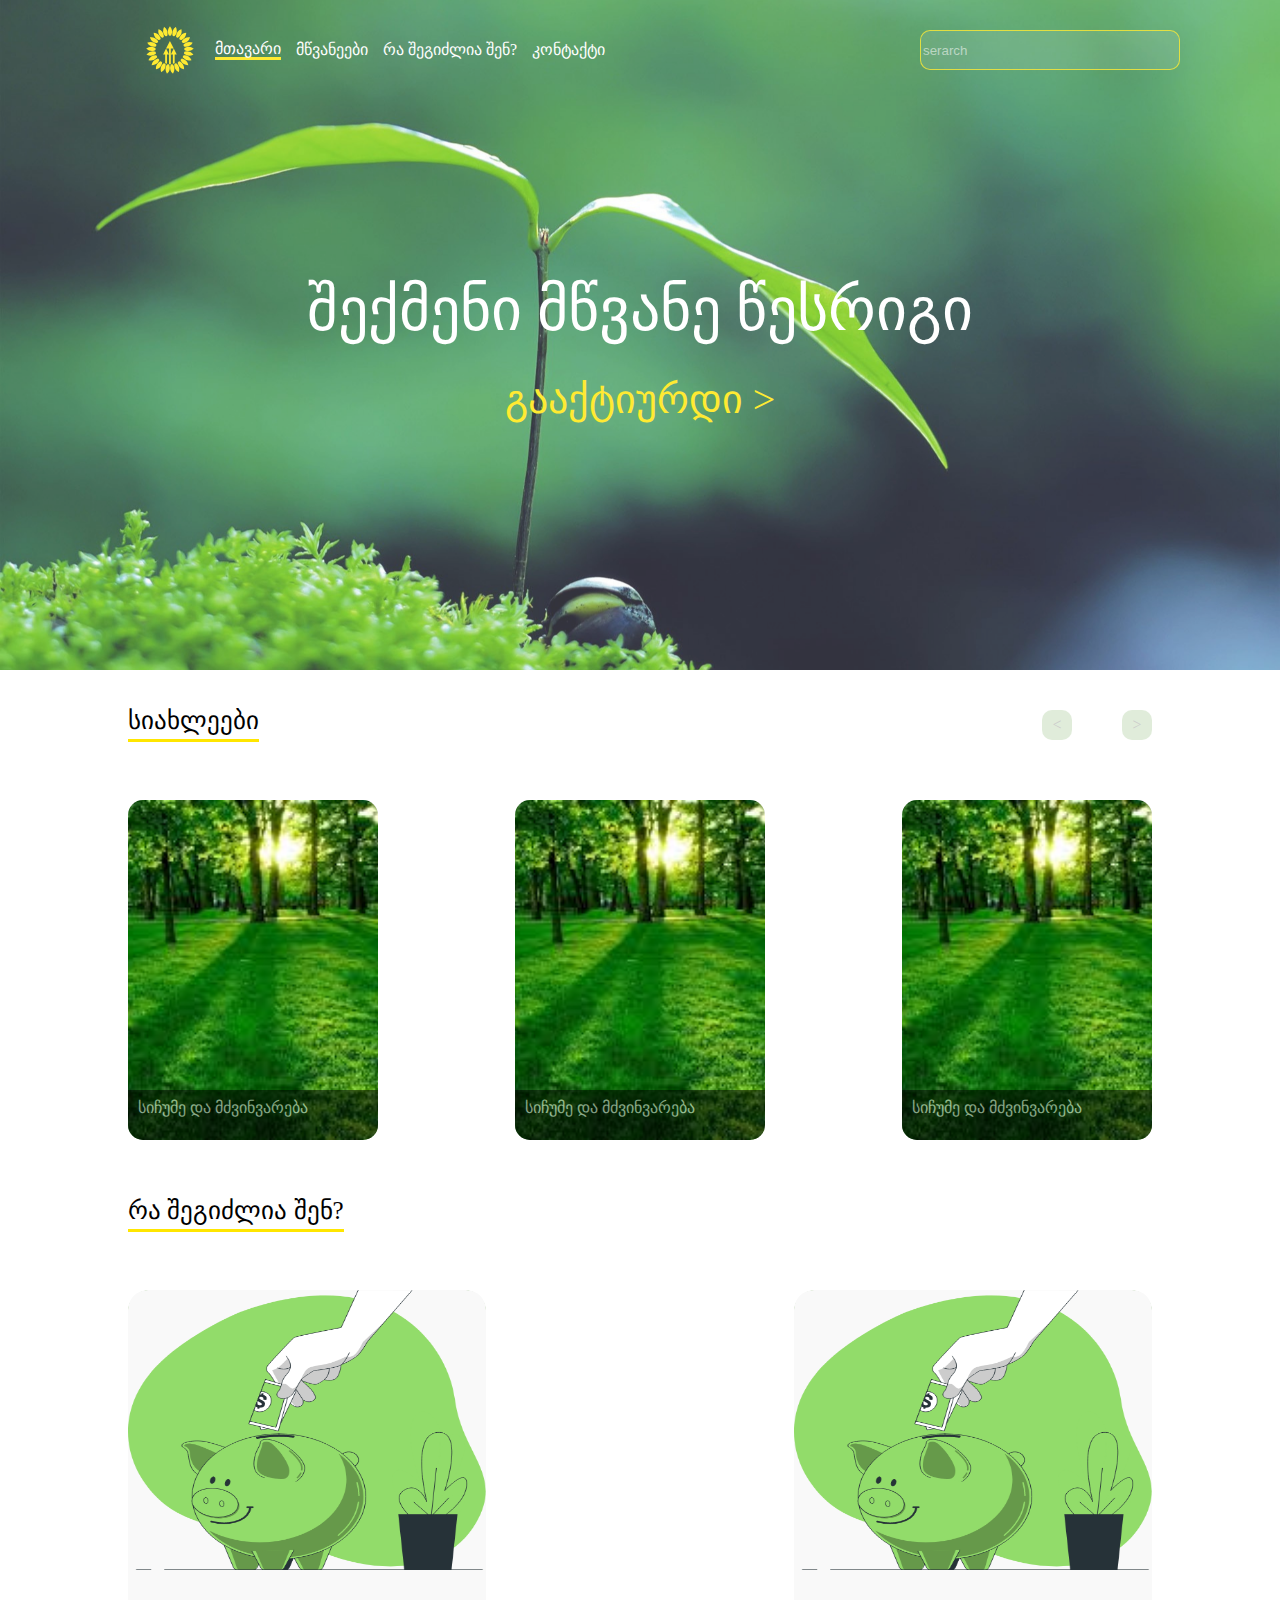
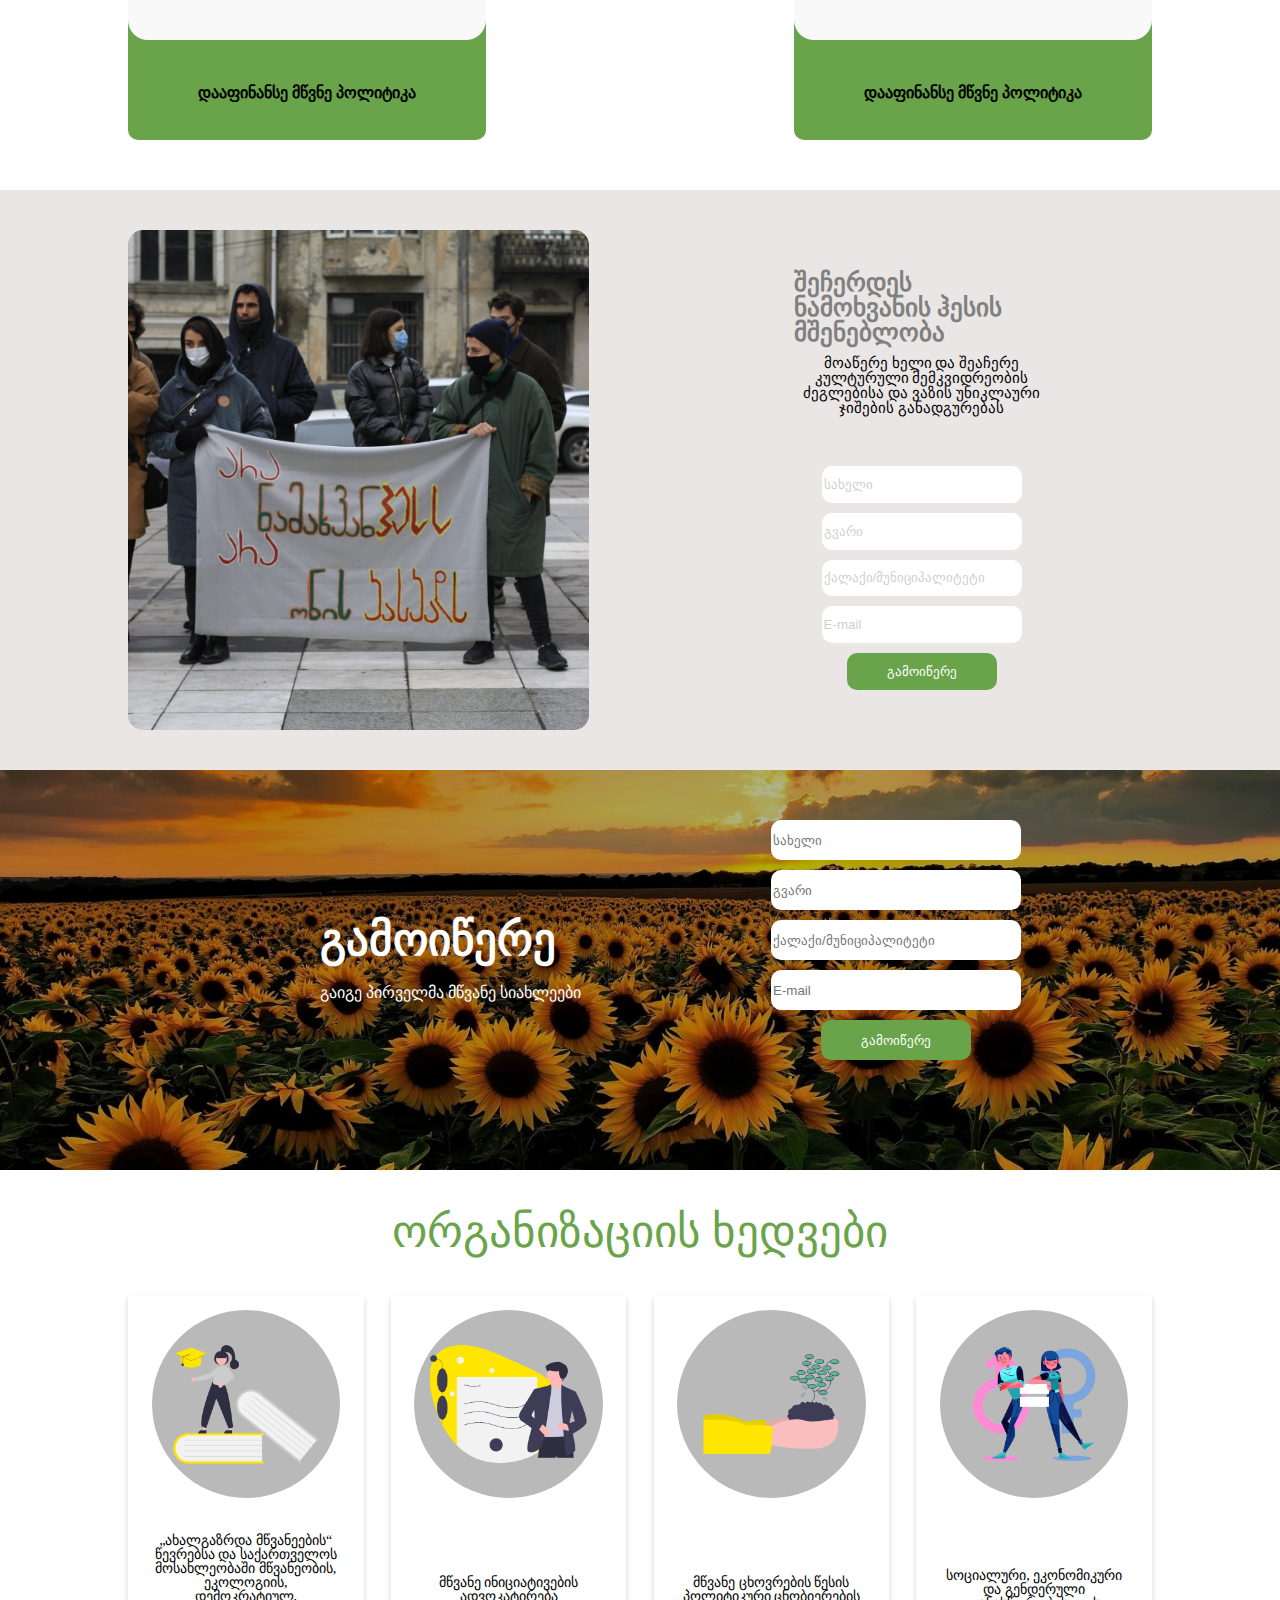
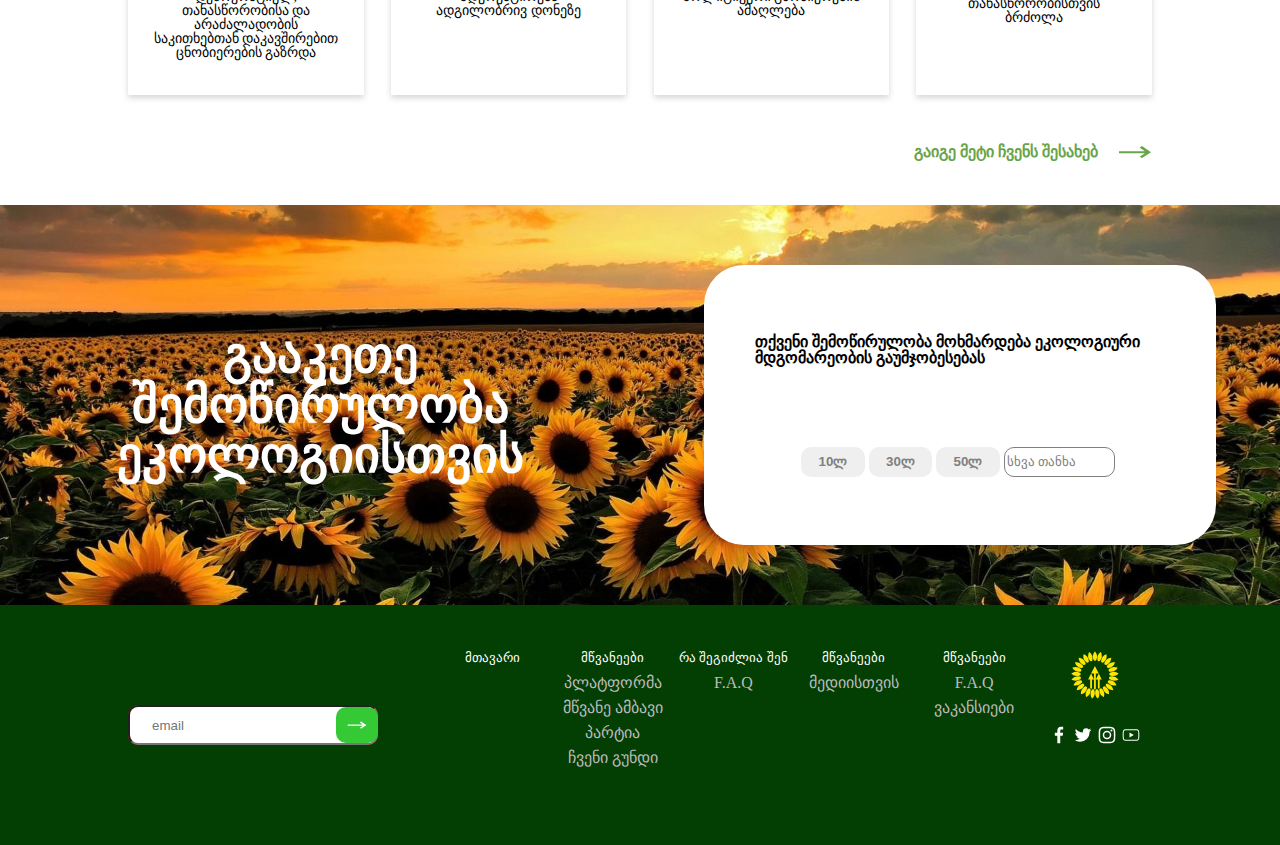
<file: index.html>
<!DOCTYPE html>
<html lang="en">
<head>
    <meta charset="UTF-8">
    <meta http-equiv="X-UA-Compatible" content="IE=edge">
    <meta name="viewport" content="width=device-width, initial-scale=1.0">
    <link rel="stylesheet" href="styles.css">
    <link rel="stylesheet" href="reset.css">
    <title>Document</title>
</head>
<body>
    <section class="first-section">
        <header>
          <nav class="flex">
            <ul>
                <li class="logo"><img src="img/Logo.svg" alt="logo"></li>
                <li class="navigation active"><a href="#">მთავარი</a></li>
                <li class="navigation"><a href="#">მწვანეები</a></li>
                <li class="navigation"><a href="#">რა შეგიძლია შენ?</a></li>
                <li class="navigation"><a href="#">კონტაქტი</a></li>
            </ul>
            <input type="text" name="serarch" placeholder="serarch">
          </nav>  
        </header>
        <div class="title">
            <h1>შექმენი მწვანე წესრიგი</h1>
            <h2>გააქტიურდი > </h2>
        </div>
    </section>

        <div class="container">
            <div class="news">
                <div class="news-head flex">
                    <h1>სიახლეები</h1>
                    <div class="scrol-right">
                        <span><</span>
                        <span>></span>
                    </div>
                </div>
            </div>
            <div class="news-content flex">
                <div class="news-wrapper">
                    <div class="description">
                        <h4>სიჩუმე და მძვინვარება </h4>
                        <p>უკვე რამდენიმე თვეა მძიმე ჯვრის თრევა მიწევს, რომელსაც სახელად ზარალა ჰქვია. აღარ დავწერ როგორ დაიწყო და რა პროცესებია, მკითხველი ვინც ამ ნაწერს ეყოლება, ისედაც ყველამ კარგად იცით რაც ხდება.</p>
                        <a href="#"><h5>ვრცლად</h5></a>
                    </div>
                </div>
                <div class="news-wrapper">
                    <div class="description">
                        <h4>სიჩუმე და მძვინვარება </h4>
                        <p>უკვე რამდენიმე თვეა მძიმე ჯვრის თრევა მიწევს, რომელსაც სახელად ზარალა ჰქვია. აღარ დავწერ როგორ დაიწყო და რა პროცესებია, მკითხველი ვინც ამ ნაწერს ეყოლება, ისედაც ყველამ კარგად იცით რაც ხდება.</p>
                        <a href="#"><h5>ვრცლად</h5></a>
                    </div>
                </div>
                <div class="news-wrapper">
                    <div class="description">
                        <h4>სიჩუმე და მძვინვარება </h4>
                        <p>უკვე რამდენიმე თვეა მძიმე ჯვრის თრევა მიწევს, რომელსაც სახელად ზარალა ჰქვია. აღარ დავწერ როგორ დაიწყო და რა პროცესებია, მკითხველი ვინც ამ ნაწერს ეყოლება, ისედაც ყველამ კარგად იცით რაც ხდება.</p>
                        <a href="#"><h5>ვრცლად</h5></a>
                    </div>
                </div>

            </div>

            <div class="donate">
                <div class="donate-head flex">
                    <h1>რა შეგიძლია შენ?</h1>
                </div>
                <div class="donate-content flex">
                    <div class="donate-wrapper">
                        <div class="image">
                            <img src="icons/asweqw.png" alt="">
                        </div>
                        <div class="content-text">
                            <h1>დააფინანსე მწვნე პოლიტიკა</h1>
                        </div>
                    </div>
                    <div class="donate-wrapper">
                        <div class="image">
                            <img src="icons/asweqw.png" alt="">
                        </div>
                        <div class="content-text">
                            <h1>დააფინანსე მწვნე პოლიტიკა</h1>
                        </div>
                    </div>
                </div>
            </div>
            </div>

            <section class="second">
                <div class="container">
                    <div class="protest">
                        <div class="protest-image">
                        
                        </div>
                        <div class="protest-wrapper">
                            <h1>შეჩერდეს ნამოხვანის ჰესის მშენებლობა</h1>
                            <p>მოაწერე ხელი და შეაჩერე კულტურული მემკვიდრეობის ძეგლებისა და ვაზის უნიკლაური ჯიშების განადგურებას</p>

                            <input class="inp" type="text" name="first-name" placeholder="სახელი">
                            <input type="text" name="last-name" placeholder="გვარი">
                            <input type="text" name="address" placeholder="ქალაქი/მუნიციპალიტეტი">
                            <input type="email" name="email" placeholder="E-mail">
                            <button>გამოიწერე</button>
                        </div>
                    </div>
                </div>
            </section>

            <section class="subscribe">
                    <div class="cover"></div>
                    <div class="recover">
                        <div class="subscribe-us">
                            <div class="blablabla">
                            <h1>გამოიწერე</h1>
                            <p>გაიგე პირველმა მწვანე სიახლეები</p>
                            </div>
                        </div>
                        <form>
                            <input type="text" name="" placeholder="სახელი">
                            <input type="text" name="" placeholder="გვარი">
                            <input type="text" name="" placeholder="ქალაქი/მუნიციპალიტეტი">
                            <input type="email" name="" placeholder="E-mail">
                            <button>გამოიწერე</button>
                        </form>
                    </div>
                </section>


            
        </div>

        <div class="container">
            <h1 class="organization-wrapper">ორგანიზაციის ხედვები</h1>
            <div class="organization">
                <div class="info">
                    <img src="icons/teaching.png" alt="">
                    <div class="info-title">
                    <p>„ახალგაზრდა მწვანეების“ წევრებსა და საქართველოს მოსახლეობაში მწვანეობის, ეკოლოგიის, დემოკრატიულ, თანასწორობისა და არაძალადობის საკითხებთან დაკავშირებით ცნობიერების გაზრდა</p>
                    </div>
                </div>
                <div class="info">
                    <img src="icons/lawing.png" alt="">
                    <div class="info-title">
                    <p>მწვანე ინიციატივების ადვოკატირება ადგილობრივ დონეზე</p>
                    </div>
                </div>
                <div class="info">
                    <img src="icons/ecology.png" alt="">
                    <div class="info-title">
                    <p>მწვანე ცხოვრების წესის პოლიტიკური ცნობიერების ამაღლება</p>
                    </div>
                </div>
                <div class="info">
                    <img src="icons/equality.png" alt="">
                    <div class="info-title">
                    <p>სოციალური, ეკონომიკური და გენდერული თანასწორობისთვის ბრძოლა</p>
                    </div>
                </div>    
            </div>

            <div class="view-more">
                <a href="#">გაიგე მეტი ჩვენს შესახებ</a>
                <img src="icons/arrow.png" alt="">
            </div>
        </div>

        <section class="donation">
            <div class="donation-title">
                <h1>გააკეთე შემოწირულობა ეკოლოგიისთვის</h1>
            </div>
            <div class="donation-content">
                <div class="content-wrapper">
                <h2>თქვენი შემოწირულობა მოხმარდება ეკოლოგიური მდგომარეობის გაუმჯობესებას</h2>
                <div class="donation-cash">
                <button>10ლ</button>
                <button>30ლ</button>
                <button>50ლ</button>
                <input type="text" name="other" id="" placeholder="სხვა თანხა">
                </div>
                 </div>
            </div>
        </section>
        <div class="footer">
            <div class="container flex">
                <div class="mail-box">
                    <input type="email" name="" placeholder="email">
                    <div class="mail-send">
                        <img src="icons/234.png">
                    </div>
                </div>





                <div class="footer-nav">
                    <div class="footer-box">
                        <a class="box-title" href="#"><h4>მთავარი </h4></a>
                    </div>
                    <div class="footer-box">
                        <a class="box-title" href="#"><h4> მწვანეები </h4> </a>
                        <a href="#"> პლატფორმა </a>
                        <a href="#"> მწვანე ამბავი </a>
                        <a href="#"> პარტია </a>
                        <a href="#"> ჩვენი გუნდი </a>
                    </div>
                    <div class="footer-box">
                        <a class="box-title" href="#"><h4>რა შეგიძლია შენ</h4> </a>
                        <a href="#"> F.A.Q </a>
                    </div>
                    <div class="footer-box">
                        <a class="box-title" href="#"><h4> მწვანეები </h4> </a>
                        <a href="#"> მედიისთვის </a>
                    </div>
                    <div class="footer-box">
                        <a class="box-title" href="#"><h4>  მწვანეები </h4> </a>
                        <a href="#"> F.A.Q </a>
                        <a href="#"> ვაკანსიები </a>
                    </div>
                    <div class="footer-box">
                        <img class="logo1" src="svg/logo.svg">
                        <div class="media">
                            <a href="#"><img src="svg/fb.svg"></a>
                            <a href="#"><img src="svg/twiter.svg"></a>
                            <a href="#"><img src="svg/instagram.svg"></a>
                            <a href="#"><img src="svg/youtube.svg"></a>
                        </div>
                    </div>
                </div>
            </div>
        </div>
    
</body>
</html>
</file>
<file: styles.css>
.flex{
  display: flex;
  justify-content: space-between;
  align-items: center;
}
.first-section{
  width: 100%;
  height: 670px;
  background-image: url(img/plant1.jpg) ;
  background-position: center;
  background-repeat: no-repeat;
  background-size: cover;
  opacity: 0.8;
}
nav ul{
  display: flex;
  align-items: center;
}
nav ul li{
  margin-top: 20px;
  margin-left: 15px;
}
nav ul li a{
  text-decoration: none;
}
.active{
  border-bottom: 3px solid #FFE600;
  border-collapse: separate;
  border-spacing: 6px;
}
.logo{
  width: 60px;
  height: 60px;
  margin-left: 140px;
}
.navigation a {
  color: #fff;
  font-size: 16px;
  opacity: 1;
}
nav input{
  width: 260px ;
  height: 40px;
  outline: none;
  border: 1px solid #FFE600CC;
  background:  #FFFFFF1A ;
  border-radius: 10px;
  margin-right: 100px;
  margin-top: 20px;
}
nav input::placeholder{
  color: rgba(255, 255, 255, 0.541);
}

.title{
  margin-top: 200px;
  margin-bottom: 200px;
  /*transform: translate(50%,50%);*/
}
.title h1{
  font-size: 60px;
  color: #fff;
  text-align: center;

}
.title h2{
  font-size: 40px;
  color: #FFE600;
  text-align: center;
  margin-top: 40px;
  transition-property: word-spacing;
  transition-duration: 0.2s;
}
.title h2:hover{
  cursor: pointer;
  word-spacing: 25px;
}

.container{
  max-width: 1024px;
  width: 95%;
  margin:0 auto;
  margin-top: 20px;
}
.news-head{
  width: 100%;
  height: 70px;
}
.news-head h1{
  display: inline-block;
  text-align: center;
  font-size: 25px;
  border-bottom: 3px solid #FFE600;
  padding-bottom: 6px;
}
.scrol-right{
  display: flex;
  flex-direction: row;
  justify-content: center;
}
.scrol-right span{
  width: 30px;
  height: 30px;
  background-color: #69A44A;
  opacity: 0.2;
  margin-left: 50px;
  border-radius: 10px;
  display: flex;
  align-items: center;
  justify-content: center;
}
.scrol-right span:hover{
  opacity: 1;
  cursor: pointer;
}


.news-wrapper{
  margin-top: 40px;
  width: 250px;
  height: 340px;
  background-image: url(img/plant2.jpg);
  background-position: center;
  background-repeat: no-repeat;
  background-size: cover;
  opacity: 1;
  border-radius: 15px;
  position: relative;
}
.description{
  position: absolute;
  width: 100%;
  height: 50px;
  border-radius: 0px 0px 15px 15px;
  bottom: 0;
  background-color: black;
  opacity: 0.5;
  transition-property: height;
  transition-duration: 0.3s;
  overflow: hidden;
}
.description:hover{
  height: 180px;
  cursor: pointer;
  overflow: visible;
}
.description h4{
  font-size: 16px;
  color: white;
  margin-top: 10px;
  margin-left: 10px;
}
.description p{
  font-size:10px;
  color: #e2e2e2;
  margin-top: 30px;
  margin-left: 10px;
}
.description h5{
  margin-top: 20px;
  margin-left: 10px;
  font-size: 13px;
  font-weight: bold;
  color: #FFE600;
}

.donate-head{
  width: 100%;
  height: 70px;
  margin-top: 40px;
}
.donate-head h1{
  display: inline-block;
  text-align: center;
  font-size: 25px;
  border-bottom: 3px solid #FFE600;
  padding-bottom: 6px;
}
.donate-wrapper{
  margin-top: 40px;
  background-color: #69A44A;
  width:35%;
  height: 450px;
  position: relative;
  border-radius: 22px 22px 10px 10px;
  transition-property: all;
  transition-delay: 0.1s;
  transition-duration: 0.2s;
}
.donate-wrapper:hover{
  margin-top: 20px;
  box-shadow: 0px 3px 9px #e2e2e2;
}
.image{
  position:absolute;
  width: 100%;
  height: 350px;
  background-color: #F9F9F9 ;
  border-radius: 20px;
  top: 0;
}
.image img{
  width: 100%;
  height: 80%;
}
.content-text{
  width: 100%;
  height: 100px;
  position: absolute;
  bottom: 0;
  text-align: center;
}
.content-text h1{
  font-weight: bold;
  margin-top: 45px;
}
.second{
  background-color: #ebe6e6;
  margin-top: 50px;
}
.protest{
  display: flex;
  justify-content: space-between;
}
.protest-image{
  width: 45%;
  margin: 40px 0;
  background-image: url(img/namaxvani.jpg);
  background-position: center;
  background-repeat: no-repeat;
  background-size: cover;
  border-radius: 15px;

}
.protest-wrapper{
  width: 45%;
  height: 500px;
  padding: 40px 0;
  margin: 40px 0;
  display: flex;
  flex-direction: column;
  align-items: center;
}
.protest-wrapper h1{
  width: 255px;
  font-size: 25px;
  font-weight: bolder;
  color: gray;
}
.protest-wrapper p{
  font-size: 15px;
    text-align: center;
    width: 290px;
    margin-top: 11px;
    padding-bottom: 40px;
}
.protest-wrapper input{
  height: 40px;
  width: 200px;
  outline: none;
  border-style: none;
  border-radius: 10px;
  margin-top: 10px;
}
.protest-wrapper input::placeholder{
  color: #cfcfcf;
}

.protest-wrapper button{
    height: 40px;
    width: 150px;
    outline: none;
    background-color: #69a44a;
    border-style: none;
    border-radius: 10px;
    margin-top: 10px;
    color: #fff;
    cursor: pointer;
}


.subscribe{
  width: 100%;
  height: 400px;
  position: relative;
  background-image: url(img/sunflowerss.jpg);
  background-repeat: no-repeat;
  background-position: center;
  background-size: cover;
}
.cover{
  width: 100%;
  height: 100%;
  background-color: black;
  opacity: 0.3;
  position: absolute;
}
.recover{
  width: 100%;
  height: 100%;
  position: absolute;
  z-index: 5;
}
.subscribe-us{
  width: 40%;
  height: 80%;
}
.recover{
  display: flex;
  align-items: center;
  justify-content: space-between;
}
.recover form{
  width: 40%;
  height: 80%;
  margin-right: 15%;
  display: flex;
  flex-direction: column;
  align-items: center;
}
.recover form input{
  height: 40px;
    width: 250px;
    outline: none;
    border-style: none;
    border-radius: 10px;
    margin-top: 10px;
}
.recover form button{
  height: 40px;
    width: 150px;
    outline: none;
    background-color: #69a44a;
    border-style: none;
    border-radius: 10px;
    margin-top: 10px;
    color: #fff;
    cursor: pointer;
}

.subscribe-us{
  margin-left: 25%;
  display: flex;
  align-items: center;
}
.subscribe-us h1{
  font-weight: bolder;
  font-size: 45px;
  color: #fff;
  margin:0 auto;
}
.subscribe-us p{
  color: #fff;
  margin:0 auto;
  line-height: 60px;
}

.organization-wrapper{
  margin-top: 40px;
  text-align: center;
  font-size: 45px;
  color: #69A44A;
}

.organization{
  display: flex;
  justify-content: space-between;
  flex-wrap: wrap;
}
.info{
  width:23%;
  height: 400px;
  margin-top: 40px;
  display: flex;
  flex-direction: column;
  box-shadow: 0px 3px 6px #00000029;
}

.info img{
  width: 80%;
  height: 47%;
  margin:0 auto;
  margin-top: 15px;
  background-color: #cdcccc;
  border-radius: 50%;
}
.info-title{
  width: 80%;
  height: 40%;
  align-self: center;
  margin-top:auto ;
  margin-bottom: auto;
  display: flex;
  justify-content: center;
  align-items: center;
}
.info-title p{
  text-align: center;
  font-size: 14px;
}
.view-more{
  align-self: flex-end;
  float: right;
  display: flex;
  flex-direction: row;
  align-items: center;
  margin-top: 40px;
}
.view-more a{
  font-weight: bold;
  color: #69A44A;
  margin-right: 20px;
  transition: margin-right;
  transition-delay: 0.1s;
  transition-duration: 0.3s;
  text-decoration: none;
}
.view-more a:hover{
  margin-right: 30px;
}

.donation{
  width: 100%;
  height: 400px ;
  background-color: greenyellow;
  margin-top: 110px;
  display: flex;
  flex-direction: row;
  align-items: center;
  justify-content: space-around;
  background-image: url(img/sunflowerss.jpg);
  background-position: center;
  background-repeat: no-repeat;
  background-size: cover;
}
.donation-title{
  width: 40%;
  height: 70%;
  display: flex;
}
.donation-title h1{
     font-size: 50px;
     text-align: center;
     align-self: center;
     font-weight: bold;
     color: #FFFFFF;
}
.donation-content{
  width: 40%;
  height: 70%;
  background-color: #FFFFFF;
  border-radius: 40px;
  display: flex;
  justify-content: center;
  align-items: center;
}
.content-wrapper{
  width: 80%;
  height: 80%;
  display: flex;
  flex-direction: column;
  align-items: center;
  justify-content: space-around;
}
.content-wrapper h2{
   font-weight: bold;
}
.donation-cash button{
  outline: none;
  width: 20%;
  height: 30px;
  border-radius: 10px;
  border-style: none;
  font-weight: bold;
  color: gray;
  border: none;
  transition: all;
  transition-delay: 0.1s;
  transition-duration: 0.4s;
}
.donation-cash button:hover{
  cursor: pointer;
  background-color: #b8b8b8d5;
  color: black;
}
.donation-cash button:focus{
  cursor: pointer;
  background-color: #fff;
  color: black;
  border: 1px solid rgb(0, 170, 14);
}
.donation-cash input{
  width: 35%;
  height: 30px;
  outline: none;
  border-radius: 10px;
  border-style: none;
  border: 1px solid gray;
}

.donation-cash input::placeholder{
  color: gray;
}



.footer{
  background-color: #033e03;
  margin-top: -20px;
}


.mail-box{
  width: 250px;
  height: 40px;
  background-color: red;
  position: relative;
  border-radius: 10px;
  display: flex;
}
.mail-box input{
  width: 100%;
  height: 100%;
  position: absolute;
  border-radius: 10px;
}
.mail-box input::placeholder{
  padding-left: 20px;
}
.mail-send{
  width: 17%;
  height: 90%;
  background-color: #35c935;
  position: absolute;
  right: 0;
  border-radius: 10px;
  align-self: center;
  transition-property: width;
  transition-delay: 0.1s;
  transition-duration: 0.3s;
  display: flex;
  align-items: center;
}
.mail-send img{
  width: 20px;
  margin: 0 auto;
}
.mail-send:hover{
  width: 25%;
  cursor: pointer;
}

.footer-nav{
  width: 70%;
  height: auto;
  display: flex;
  align-items: center;
  justify-content: space-between;
}
.footer-box{
  width: 16%;
  height: 200px;
  display: flex;
  flex-direction: column;
  align-items: center;
  margin-top: 40px;
}

.footer-box a{
  text-decoration: none;
  color: #bbbbbb;
  line-height: 25px;
}
.footer-box a h4{
  color: #fff;
  font-size: 13px;
}
.footer-box a p{
  font-size: 13px;
}
.media{
  margin-top: 20px;
}
.media img{
  width: 20px;
  height: 20px;
}
.logo1{
  width: 60px;
  height: 60px;
  margin-top: 0;
  padding-top: 0;
}
</file>
